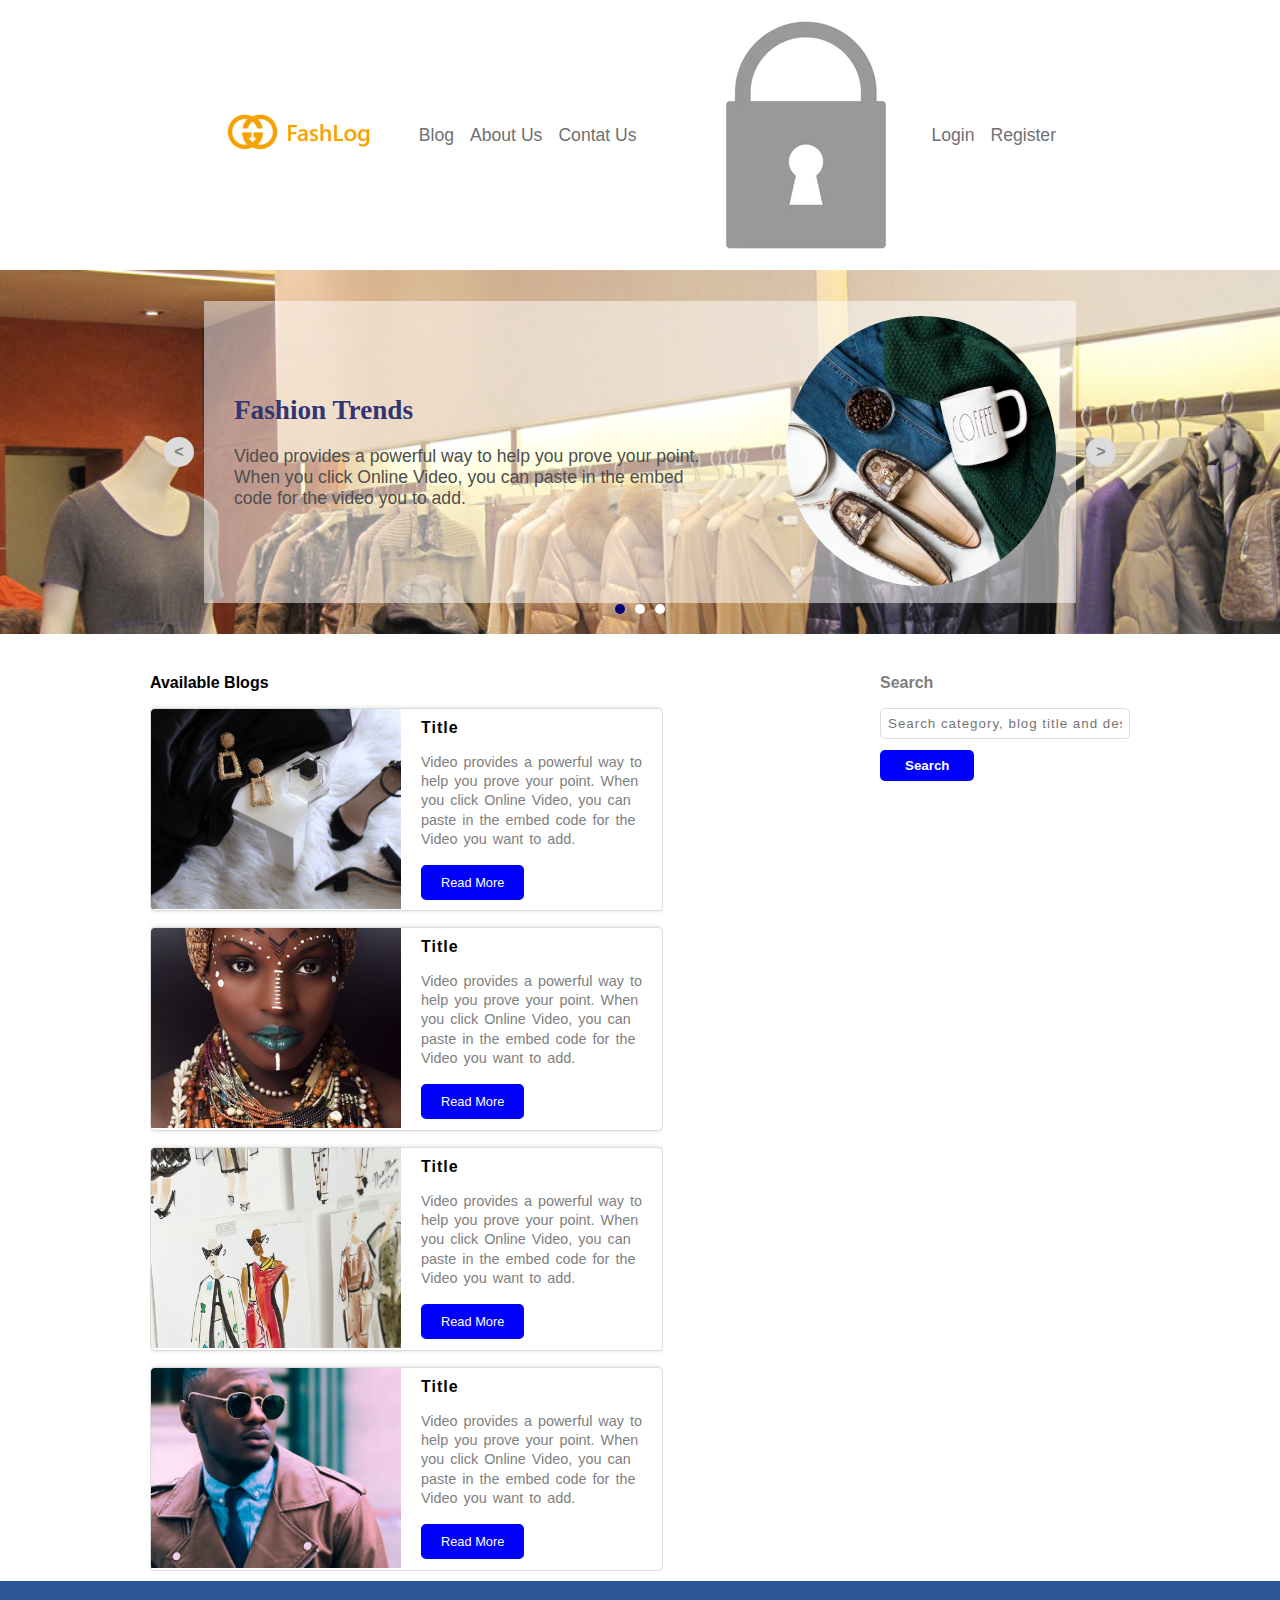
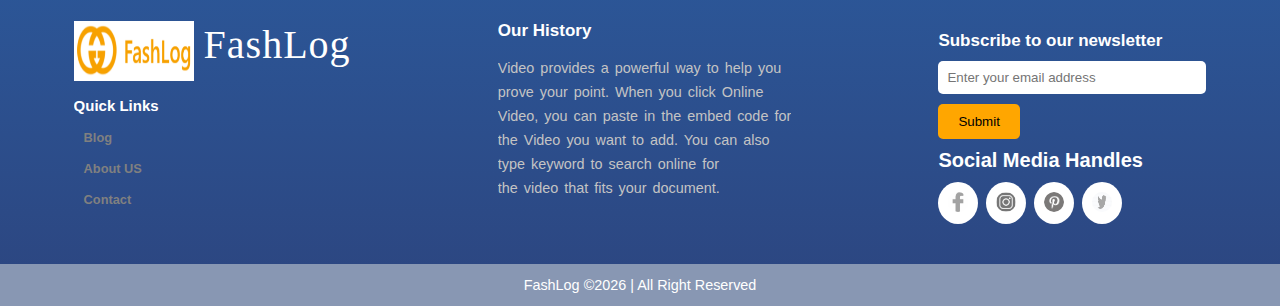
<file: html/index.html>
<!DOCTYPE html>
<html lang="en">
<head>
    <meta charset="UTF-8">
    <meta http-equiv="X-UA-Compatible" content="IE=edge">
    <meta name="viewport" content="width=device-width, initial-scale=1.0">
    <title>FashLog</title>
    <link rel="stylesheet" href="/stylesheet/styles.css">
</head>
<body>
    <header class="heads">
        <div class="logo">
            <img src="/images/logo.png" alt="">
        </div>

        <nav>
            <div class="main-heads">
                <ul>
                    <li><a href=" " style="color: #707070;"> Blog</a></li>
                    <li><a href=" " style="color: #707070;">About Us</a> </li>
                    <li><a href=" " style="color: #707070;">Contat Us</a></li>
                </ul>
            </div>
        </nav>
        <div class="door">
            <img src="/images/padlock.webp" alt="">
            <ul>
                <li><a href=" " style="color: #707070;">Login</a></li>
                <li><a href=" " style="color: #707070;">Register</a></li>
            </ul>
        </div>
            
    </header>

    <section>
        <div class="page">
            <div class="controls controls__prev">&lt;</div>
            <div class="white-board">
                <div class="inner">
                    <h1>Fashion Trends</h1>
                    <p> Video provides a powerful way to help you prove your point.<br>
                        When you click Online Video, you can paste in the embed<br> 
                        code for the video you to add.</p>
                </div>
                
                <div class="roundimg">
                    <img src="/images/roundimg.jpg" alt="" class="avatar">
                </div>

            </div>
            <div class="controls controls__next">&gt;</div>

            <div class="indicators">
                <div class="indicator active"></div>
                <div class="indicator"></div>
                <div class="indicator"></div>
            </div>
        </div>
    </section>


    <section class="direct">
        <div class="left">
            <h1>Available Blogs</h1>
            <div class="box box1" id="box">
                <img src="/images/box1.jpg" alt="">
                <div class="text">
                    <h1>Title</h1>
                    <p>Video provides a powerful way to<br>
                    help you prove your point. When <br>
                    you click Online Video, you can <br>
                    paste in the embed code for the <br>
                    Video you want to add.</p>
                    <a href="">Read More</a>
                </div>
            </div>
            <div class="box box2" id="box">
                <div>
                    <img src="/images/box2.jpeg" alt="">
                </div>
                <div class="text">
                    <h1>Title</h1>
                    <p>Video provides a powerful way to<br>
                    help you prove your point. When <br>
                    you click Online Video, you can <br>
                    paste in the embed code for the <br>
                    Video you want to add.</p>
                    <a href="">Read More</a>
                </div>
            </div>
            <div class="box box3" id="box">
                <div>
                    <img src="/images/box3.jpg" alt="">
                </div>
                <div class="text">
                    <h1>Title</h1>
                    <p>Video provides a powerful way to<br>
                    help you prove your point. When <br>
                    you click Online Video, you can <br>
                    paste in the embed code for the <br>
                    Video you want to add.</p>
                    <a href="">Read More</a>
                </div>
            </div>
            <div class="box box4" id="box">
                <div>
                    <img src="/images/box4.jpg" alt="">
                </div>
                <div class="text">
                    <h1>Title</h1>
                    <p>Video provides a powerful way to<br>
                    help you prove your point. When <br>
                    you click Online Video, you can <br>
                    paste in the embed code for the <br>
                    Video you want to add.</p>
                    <a href="">Read More</a>
                </div>
            </div>
        </div>

        <div class="right">
            <h1>Search</h1>

            <div class="search">
                <input type="text" placeholder="Search category, blog title and description">
                <button>Search</button>
            </div>

        </div>
    </section>

    <section>
        <div class="lsection">
            <div class="sec1" id="">
                <div class="row">
                    <img src="/images/logo.png" alt="">
                    <h1 style="color: white;">FashLog</h1>
                </div>
                
                <h2 style="color: white;">Quick Links</h2>
                
                <a href="">Blog</a>
                <a href="">About US</a>
                <a href="">Contact</a>
            </div>

            <div class="sec2">
                <h2>Our History</h2>
                <p>
                    Video provides a powerful way to
                    help you <br> prove your point. When 
                    you click Online<br> Video, you can 
                    paste in the embed code for<br> the
                    Video you want to add. You can also<br> 
                    type keyword to search online for <br>
                    the video that fits your document.</p>
            </div>

            <div class="sec3">
                <h3 style="color: white;">Subscribe to our newsletter</h3>
                <div class="barbut">
                    <div class="input">
                        <input type="text" placeholder="Enter your email address">
                    </div>
                    <div class="submit">
                        <button >Submit</button>
                    </div>
                <h1 style="color:white;">Social Media Handles</h1>
                </div>

                <div class="social">
                    <a href="www.facebook.com"> 
                        <img src="/images/facebook.jpeg" alt="">
                    </a>
                    <a href=" "> 
                        <img src="/images/IG.png" alt="">
                    </a>
                    <a href=" "> 
                        <img src="/images/pinterest.png" alt="">
                    </a>
                    <a href=" "> 
                        <img src="/images/twitter.jpeg" alt="">
                    </a>

                </div>

            </div>

        </div>


    </section>

    <footer>
        <div class="copyright">
            FashLog  &copy;<script>document.write(new Date().getFullYear())</script> | All Right Reserved
        </div>
    </footer>


</body>
</html>
</file>
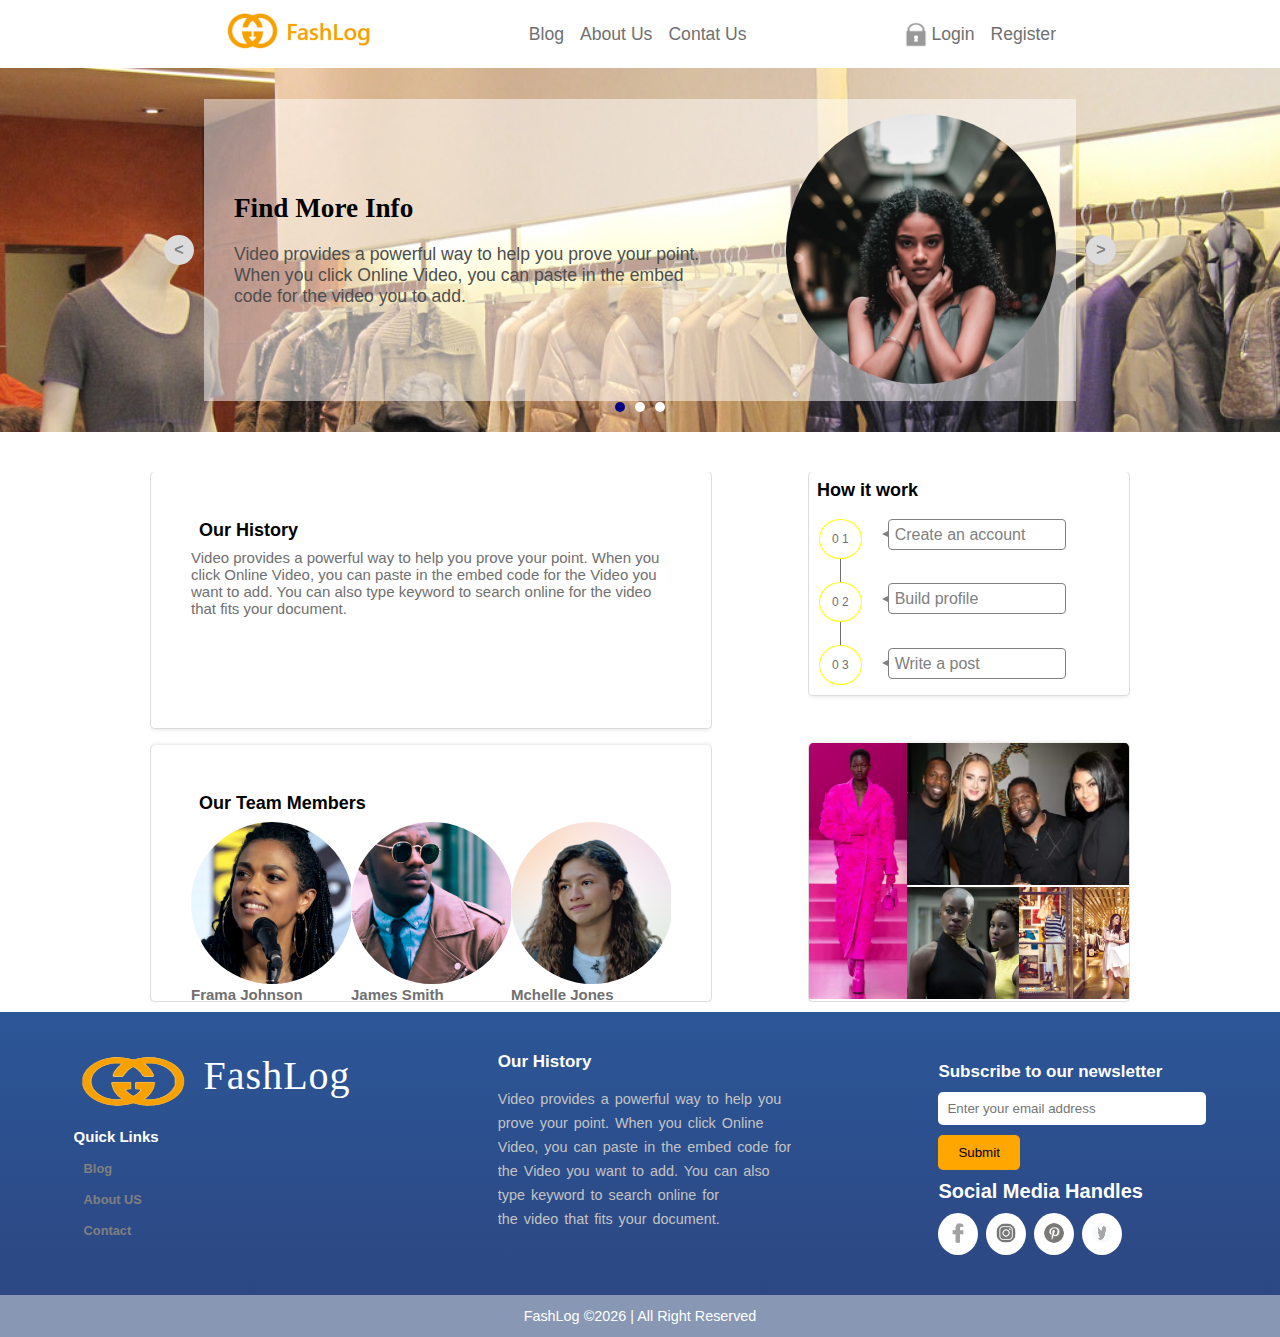
<file: About.html>
<!DOCTYPE html>
<html lang="en">
<head>
    <meta charset="UTF-8">
    <meta http-equiv="X-UA-Compatible" content="IE=edge">
    <meta name="viewport" content="width=device-width, initial-scale=1.0">
    <title>FashLog</title>
    <link rel="stylesheet" href="stylesheet/aboutStyle.css">
</head>
<body>
    <header class="heads">
        <div class="logo">
            <img src="images/logo.png" alt="">
        </div>

        <nav>
            <div class="main-heads">
                <ul>
                    <li><a href="index.html" style="color: #707070;"> Blog</a></li>
                    <li><a href="About.html" style="color: #707070;">About Us</a> </li>
                    <li><a href="contact.html" style="color: #707070;">Contat Us</a></li>
                </ul>
            </div>
        </nav>
        <div class="door">
            <img src="images/padlock.webp" alt="">
            <ul>
                <li><a href=" " style="color: #707070;">Login</a></li>
                <li><a href=" " style="color: #707070;">Register</a></li>
            </ul>
        </div>
            
    </header>

    <section>
        <div class="page">
            <div class="controls controls__prev">&lt;</div>
            <div class="white-board">
                <div class="inner">
                    <h1>Find More Info</h1>
                    <p> Video provides a powerful way to help you prove your point.<br>
                        When you click Online Video, you can paste in the embed<br> 
                        code for the video you to add.</p>
                </div>
                
                <div class="roundimg">
                    <img src="images/aboutround.webp" alt="" class="avatar">
                </div>

            </div>
            <div class="controls controls__next">&gt;</div>

            <div class="indicators">
                <div class="indicator active"></div>
                <div class="indicator"></div>
                <div class="indicator"></div>
            </div>
        </div>
    </section>


    <section class="direct">

        <div class="left">
            <div class="hist" id="box">
                <div>
                    <div class="tile">
                        <h1>Our History</h1>
                    </div>
                    <p>Video provides a powerful way to
                        help you prove your point. When 
                        you <br> click Online Video, you can 
                        paste in the embed code for the
                        Video you <br> want to add. You can also 
                        type keyword to search online for 
                        the video that fits your document.</p>
                    </div>
            </div>

            <div class="team" id="box">
                <div>
                    <div class="tile">
                        <h1>Our Team Members</h1>
                    </div>

                    <div class="teammate">
                        <div><img src="/images/frema.jpg" alt="">
                            <h2>Frama Johnson</h2>
                        </div>

                        <div><img src="/images/smith.jpg" alt="">
                            <h2>James Smith</h2>
                        </div>

                        <div><img src="/images/michelle.png" alt="">
                            <h2>Mchelle Jones</h2>
                        </div>

                    </div>
                </div>

            </div>

        </div>

        <div class="right">

            <div class="work" id="box1">
                <div class="tile">
                    <h1>How it work</h1>
                </div>
                <div class="timeline">
                    <div class="left_time">
                        <div class="circles">0 1</div>
                        <div class="pipe"></div>
                        <div class="circles">0 2</div>
                        <div class="pipe"></div>
                        <div class="circles">0 3</div>
                    </div>
                    <div class="right_time">
                        <div class="arrect">
                            <div class="arrow"></div>
                            <div class="rectangle"> <p>Create an account </p></div>
                        </div>
                        <div class="arrect">
                            <div class="arrow"></div>
                            <div class="rectangle"> <p> Build profile </p></div>
                        </div>
                        <div class="arrect">
                            <div class="arrow"></div>
                            <div class="rectangle"> <p> Write a post </p></div>
                        </div>


                    </div>
                </div>
            </div>

            <div class="" id="box1">
                <div class="gallery">
                    
                        <img src="/images/fash1.webp" alt="" id="fimg">
                
                    <div class=" b2">
                        <div class="c3"><img src="/images/fashi.jpg" alt=""></div>
                        <div class="twoflex">
                            <div><img src="/images/fash2.jpg" alt=""></div>
                            <div><img src="/images/closet 3.jpg" alt=""></div>
                        </div>
                    </div>
                   

                    <!--
                    <div class="tile">
                        <h1>Gallery</h1>
                    </div>
        
            
                        <div class="o1"><img src="/images/fash1.jpg" alt=""></div>
                        <div class="o2"><img src="/images/fash2.jpg" alt=""></div>
                        <div class="equal"><img src="/images/fash3.jpg" alt=""></div>
                        <div class="equal"><img src="/images/fash4.webp" alt=""></div>

                -->
                
                </div>
            
            </div>

        </div>

    </section>

    <section>
        <div class="lsection">
            <div class="sec1" id="">
                <div class="row">
                    <img src="images/logo2.png" alt="">
                    <h1 style="color: white;">FashLog</h1>
                </div>
                
                <h2 style="color: white;">Quick Links</h2>
                
                <a href="">Blog</a>
                <a href="">About US</a>
                <a href="">Contact</a>
            </div>

            <div class="sec2">
                <h2>Our History</h2>
                <p>
                    Video provides a powerful way to
                    help you <br> prove your point. When 
                    you click Online<br> Video, you can 
                    paste in the embed code for<br> the
                    Video you want to add. You can also<br> 
                    type keyword to search online for <br>
                    the video that fits your document.</p>
            </div>

            <div class="sec3">
                <h3 style="color: white;">Subscribe to our newsletter</h3>
                <div class="barbut">
                    <div class="input">
                        <input type="text" placeholder="Enter your email address">
                    </div>
                    <div class="submit">
                        <button >Submit</button>
                    </div>
                <h1 style="color:white;">Social Media Handles</h1>
                </div>

                <div class="social">
                    <a href="www.facebook.com"> 
                        <img src="images/facebook.jpeg" alt="">
                    </a>
                    <a href=" "> 
                        <img src="images/IG.png" alt="">
                    </a>
                    <a href=" "> 
                        <img src="images/pinterest.png" alt="">
                    </a>
                    <a href=" "> 
                        <img src="images/twitter.jpeg" alt="">
                    </a>

                </div>

            </div>

        </div>


    </section>

    <footer>
        <div class="copyright">
            FashLog  &copy;<script>document.write(new Date().getFullYear())</script> | All Right Reserved
        </div>
    </footer>


</body>
</html>
</file>
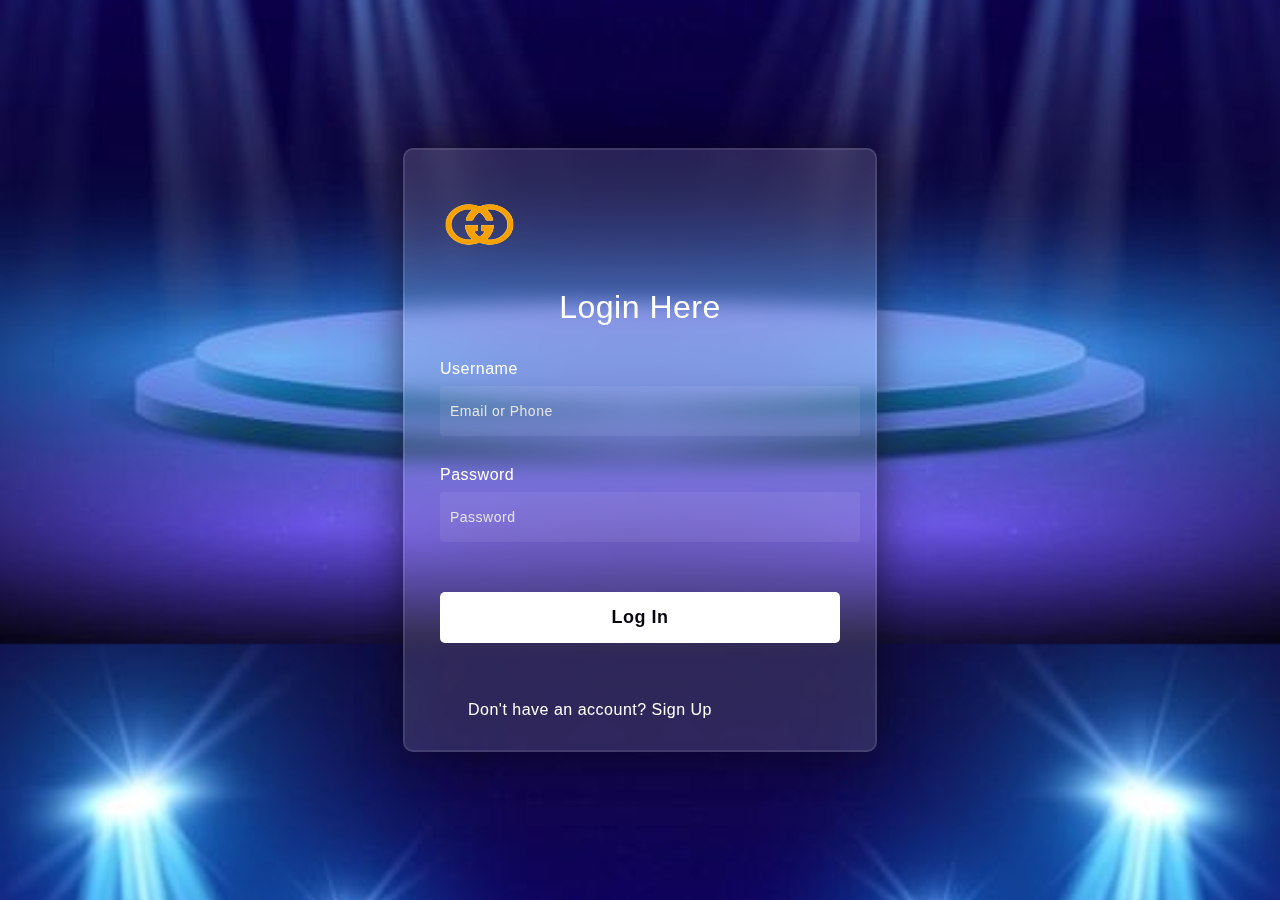
<file: logins.html>
<!DOCTYPE html>
<html lang="en">
<head>
  <meta charset="UTF-8">
  <meta http-equiv="X-UA-Compatible" content="IE=edge">
  <meta name="viewport" content="width=device-width, initial-scale=1.0">
  <!-- Design by foolishdeveloper.com -->
    <title>Login</title>
 
    <!-- <link rel="preconnect" href="https://fonts.gstatic.com"> -->
    <link rel="stylesheet" href="/stylesheet/loginstyle.css">
    <!-- <link href="https://fonts.googleapis.com/css2?family=Poppins:wght@300;500;600&display=swap" rel="stylesheet"> -->
</head>
<body>
   
    <form>
      <div class="ojector">
        <a href="/index.html"><img src="/images/logo2.png" alt=""></a>
      </div>

        <h3>Login Here</h3>

        <label for="username">Username</label>
        <input type="text" placeholder="Email or Phone" id="username">

        <label for="password">Password</label>
        <input type="password" placeholder="Password" id="password">

        <button>Log In</button>
        <div class="social">
          <div> <h3> Don't have an account? <a href="/Register.html">Sign Up</a> </h3></div>

        </div>
    </form>
</body>
</html>
</file>
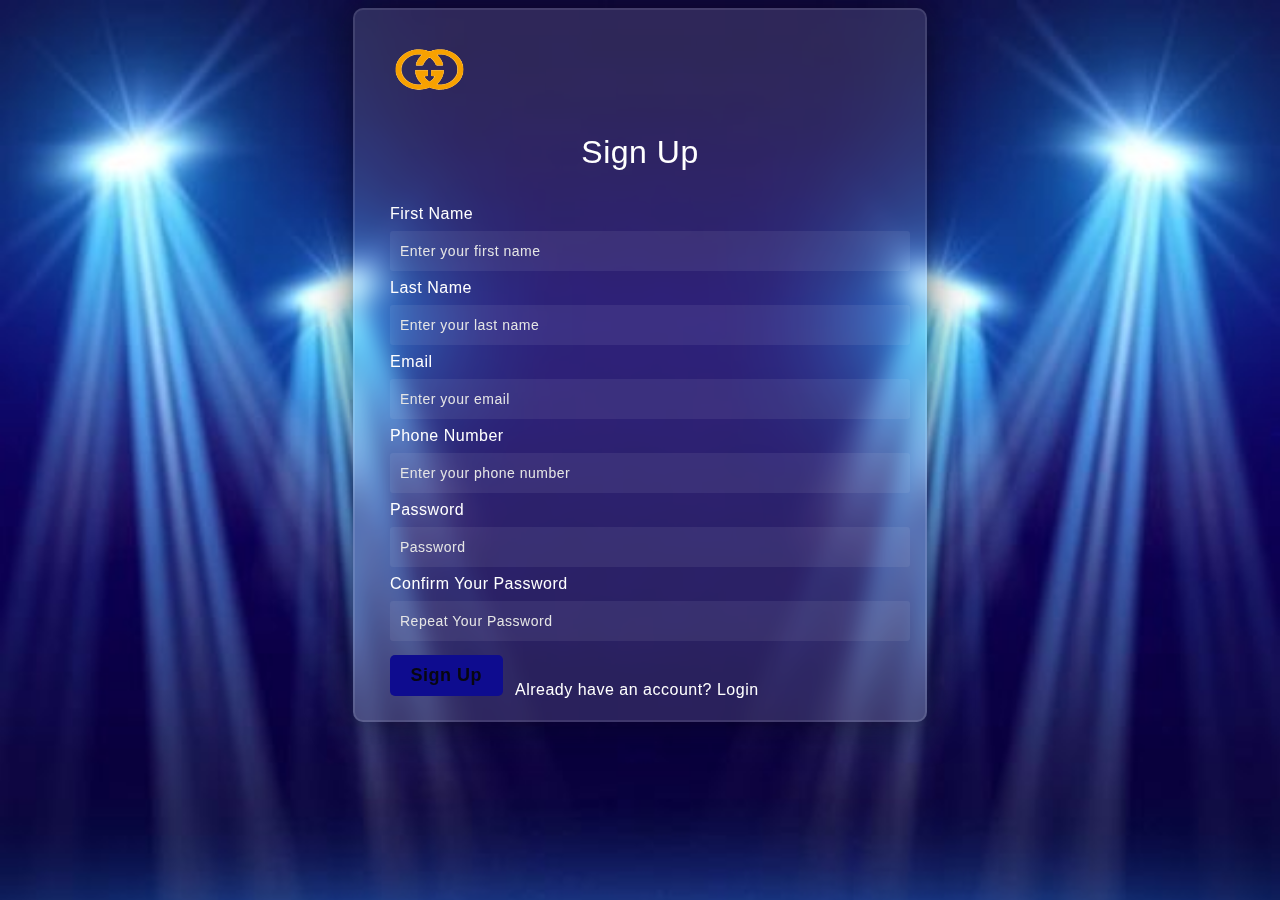
<file: Register.html>
<!DOCTYPE html>
<html lang="en">
<head>
    <title>Register</title>
 
    <link rel="stylesheet" href="/stylesheet/registerstyle.css">
</head>
<body>
    <section>
   
        <form>
            <div class="formss">
                <div class="ojector">
                    <div>
                        <a href="/index.html"><img src="/images/logo2.png" alt=""></a>
                    </div>
                    <div>
                        <h3>Sign Up</h3>
                    </div>
                </div>


                <label for="fname">First Name</label>
                <input type="text" placeholder="Enter your first name" id="fname">
        
                <label for="lname">Last Name</label>
                <input type="text" placeholder="Enter your last name" id="lname">

                <label for="email">Email</label>
                <input type="text" placeholder="Enter your email" id="email">
        
                <label for="phone">Phone Number</label>
                <input type="text" placeholder="Enter your phone number" id="phone">
        

                <label for="password">Password</label>
                <input type="password" placeholder="Password" id="password">

                <label for="repass">Confirm Your Password</label>
                <input type="text" placeholder="Repeat Your Password" id="repass">

                <div class="buttonlog">
                    <div class="leftbut"><button>Sign Up</button></div>
                    <div class="rightlog">Already have an account? <a href="/logins.html">Login</a></div>
                </div>
            </div>
        
        </form>
    </section>
</body>
</html>
</file>
<file: stylesheet/styles.css>
* {
    margin: 0;
    padding: 0;
    overflow-x: hidden;
  }

ul{
    list-style: none;
}
a{
    text-decoration: none;
    color: black;
}

body{
    font-size: 10px;
    font-family: sans-serif;
    scroll-behavior: smooth;    
}

header{
    font-size: 1.1rem;
    font-family: 'Gill Sans', 'Gill Sans MT', Calibri, 'Trebuchet MS', sans-serif;
    width: 65%;
    display: flex;
    justify-content: space-between;
    align-items: center;
    margin: 0 auto;
    padding: 10px 0;
}

.door{
    display: flex;
    align-items: center;
}

/*
.door img{
    width: 30px;
    height: 25px;
}
*/


.logo img{
    width: 150px
}


header nav ul{
    display: flex;
    gap: 1rem;
}

.door ul{
    display: flex;
    gap: 1rem;
}
.door ul li i{
    color: grey;
}


.page{
    background-image: url('../images/closet\ 1.jpg');
    background-repeat: no-repeat;
    background-size: cover;
    background-position: top left;
    height: 300px;
    display: flex;
    justify-content: center;
    align-items: center;
    padding-top: 2.5%;
    padding-bottom: 2.5%;
    position: relative;
    
}

.controls {
    font-size: 1rem;
    background: gainsboro;
    color: gray;
    width: 30px;
    height: 30px;
    display: flex;
    align-items: center;
    justify-content: center;
    border-radius: 50%;
    font-weight: bolder;
    cursor: pointer;
}

.controls:hover {
    background: white;
}

.indicators {
    position: absolute;
    bottom: 20px;
    display: flex;
    gap: 10px;
}

.indicator {
    width: 10px;
    height: 10px;
    background: white;
    border-radius: 50%;
    cursor: pointer;
}

.indicator.active,
.indicator:hover {
    background: navy;
}

.white-board{
    background-color: rgba(255, 255, 255, 0.5);
    justify-content: space-between;
    align-items: center;
    height: fit-content;
    padding: 15px 20px;
    display: flex;
    margin: 10px;
    width: 65%;
}

.roundimg{
    overflow: hidden;
}

.avatar{
    width: 30vmin;
    height: 30vmin;
    border-radius: 50%;
    object-fit: cover;
}

.inner{
    width: 60%;
    margin: 10px;
}

.white-board h1{
    font-size: 1.7rem;
    font-family: 'Times New Roman', Times, serif;
    color: rgb(52, 52, 114);
}

.white-board p{
    margin-top: 1.2rem;
    font-family: 'Gill Sans', 'Gill Sans MT', Calibri, 'Trebuchet MS', sans-serif;
    font-size: 1.1rem;
    color: rgb(78, 77, 77);
}

.direct{
    display: flex;
    flex-wrap: wrap;
    justify-content: space-between;
    padding: 10px 150px;
    margin-top: 30px;
    gap: 1rem;
}

.left {
    display: flex;
    flex-direction: column;
    gap: 1rem;
    max-width: 100%;
}

.left h1, .right h1 {
    font-size: 1rem;
    color: black;
    font-weight: 700;
}

.right h1 {
    color:grey;
}

.box{
    display: flex;
    border-radius: 5px;
    box-shadow: 0 0 5px gainsboro;
    border: 1px solid gainsboro;
}


.box img{
    height: 200px;
    width: 250px;
    object-fit: cover;
}

.text{
    padding: 10px 20px;
    display: flex;
    flex-direction: column;
    gap: 1rem;
}

.text p {
    font-size: 0.9rem;
    color: grey;
    word-spacing: 2px;
    line-height: 1.2rem;
}

.text h1 {
    letter-spacing: 1px;
}

.text a {
    background: blue;
    color: white;
    font-size: 0.8rem;
    border: none;
    padding: 10px 20px;
    border-radius: 5px;
    display: block;
    width: fit-content;
}

.right{
    display: flex;
    flex-direction: column;
    gap: 1rem;
    min-width: 250px;
    max-width: 100%;
}

.search {
    display: flex;
    flex-direction: column;
    gap: 0.7rem;
}

.search input {
    padding: 7px;
    border-radius: 5px;
    border: 1px solid gainsboro;
    color: gray;
    letter-spacing: 1px;
}

.search input:focus {
    outline: none;
}

.search button {
    background: blue;
    width: fit-content;
    padding: 8px 25px;
    color: white;
    border-radius: 5px;
    border: none;
    font-weight: 700;
}

.lsection{
    padding: 40px 0;
    background: linear-gradient(rgba(2, 53, 131, 0.836), rgba(5, 37, 107, 0.842));
    display: flex;
    justify-content:space-around;
}
.sec2 h2{
    font-size: 17px;
}
.sec2 p{
    font-size: 15px;
    font-weight: 300;
}
.barbut{
    display:blo;
}

.sec3 button{
    background-color: rgb(255, 166, 0);
    color: black;
    padding: 10px 20px;
    border: none;
    border-radius: 5px;
}
.sec3 input{
    padding: 9px;
    border-radius: 5px;
    border: none;
    width: 250px;
}

.sec3 input:focus{
    outline: none;
    border: 1px solid gainsboro;
}

.sec3 h3{
    font-size: 17px;
}
.sec3 h4{
    font-size: 14px;
}

#box button{
    background-color: blue;
    color: white;
}
.sec3 h3{
    padding: 10px 0px;
}
.submit{
    padding: 10px 0px;
}


.social{
    display: flex;
    gap: .5rem;
    margin-top: 10px;
}

.social a {
    padding: 10px;
    background: white;
    margin: 0;
    border-radius: 50%;
}
.social img{
    height: 20px;
    width: 20px;
    border-radius: 50%;
}
.row{
    display: flex;
}
.row h1{
    font-weight: 100;
    letter-spacing: 1px;
    font-size: 40px;
    margin-left: 10px;
    font-family: 'Times New Roman', Times, serif;
}
.row img{
    height: 60px;
    width: 120px;
}
.sec1 {
    display: flex;
    flex-direction: column;
    gap: 1rem;
}
.sec1 a {
    font-size: .8rem;
    color: grey;
    font-weight: bold;
    padding-left: 10px;
}
.sec2 h2{
    color: white;
}
.sec2 p{
    margin-top: 15px;
    color: #c4c4c4;
    font-size: .9rem;
    word-spacing: 2px;
    line-height: 1.5rem;
}

footer{
    background-color: rgba(136,151,179,255);
    display: flex;
    justify-content: center;
    padding-top: 1%;
    padding-bottom: 1%;
}
footer .copyright {
    font-size: .9rem;
    font-weight: 100;
    color: white;
  }

/* STYLING THE ABOUT SECTION */









/* Other devices */
@media (max-width:799px){

    .white-board {
        width: 78%;
    }

    .direct {
        display: flex;
        flex-wrap: wrap;
        justify-content: space-between;
        padding: 10px 90px;
        margin-top: 30px;
        gap: 1rem;
    }

    .row h1 {
    font-weight: 100;
    letter-spacing: 1px;
    font-size: 30px;
    font-family: 'Times New Roman', Times, serif;
    flex-direction: start;
}

.row {
    display: block;
    justify-content: space-between;
}
.sec1 {
    display: flex;
    flex-direction: column;
    gap: 1.3rem;
    margin-left: 10px;
}

.row img {
    height: 60px;
    width: 90px;
}

.main-headers{
    display: none;
}


}
@media (max-width: 477px){
    .direct {
    display: flex;
    flex-wrap: wrap;
    justify-content: space-between;
    padding: 10px 10px;
    margin-top: 30px;
    gap: 1rem;
}


/*footer */
.lsection {
    padding: 40px 0;
    background: linear-gradient(rgba(2, 53, 131, 0.836), rgba(5, 37, 107, 0.842));
    display: flex;
    flex-wrap: wrap;
    justify-content: space-around;
}

.white-board {
    padding: 7px 10px;
    margin: 5px;
    width: 70%;
}
.inner h1{
    font-size: 1.3rem;
}

.inner p{
    font-size: 0.7rem;
}

/*footer*/
.row {
    display: flex;
}


}
</file>
<file: stylesheet/aboutStyle.css>
* {
    margin: 0;
    padding: 0;
    overflow-x: hidden;
  }

ul{
    list-style: none;
}
a{
    text-decoration: none;
    color: black;
}

body{
    font-size: 10px;
    font-family: sans-serif;
    scroll-behavior: smooth;    
}

header{
    font-size: 1.1rem;
    font-family: 'Gill Sans', 'Gill Sans MT', Calibri, 'Trebuchet MS', sans-serif;
    width: 65%;
    display: flex;
    flex-direction: row;
    justify-content: space-between;
    align-items: center;
    margin: 0 auto;
    padding: 10px 0;
}

.door{
    display: flex;
    align-items: center;
}

.door img{
    width: 30px;
    height: 25px;
}

.logo img{
    width: 150px
}

header nav ul{
    display: flex;
    gap: 1rem;
}

.door ul{
    display: flex;
    gap: 1rem;
}

.page{
    background-image: url('../images/closet\ 1.jpg');
    background-repeat: no-repeat;
    background-size: cover;
    background-position: top left;
    height: 300px;
    display: flex;
    justify-content: center;
    align-items: center;
    padding-top: 2.5%;
    padding-bottom: 2.5%;
    position: relative;
    
}

.controls {
    font-size: 1rem;
    background: gainsboro;
    color: gray;
    width: 30px;
    height: 30px;
    display: flex;
    align-items: center;
    justify-content: center;
    border-radius: 50%;
    font-weight: bolder;
    cursor: pointer;
}

.controls:hover {
    background: white;
}

.indicators {
    position: absolute;
    bottom: 20px;
    display: flex;
    gap: 10px;
}

.indicator {
    width: 10px;
    height: 10px;
    background: white;
    border-radius: 50%;
    cursor: pointer;
}

.indicator.active,
.indicator:hover {
    background: navy;
}

.white-board{
    background-color: rgba(255, 255, 255, 0.5);
    justify-content: space-between;
    align-items: center;
    height: fit-content;
    padding: 15px 20px;
    display: flex;
    margin: 10px;
    width: 65%;
}

.roundimg{
    overflow: hidden;
}

.avatar{
    width: 30vmin;
    height: 30vmin;
    border-radius: 50%;
    object-fit: cover;
}

.inner{
    width: 60%;
    margin: 10px;
}

.white-board h1{
    font-size: 1.7rem;
    font-family: 'Times New Roman', Times, serif;
}

.white-board p{
    margin-top: 1.2rem;
    font-family: 'Gill Sans', 'Gill Sans MT', Calibri, 'Trebuchet MS', sans-serif;
    font-size: 1.1rem;
    color: rgb(78, 77, 77);
}




.direct{
    display: flex;
    flex-wrap: wrap;
    justify-content: space-between;
    padding: 10px 150px;
    margin-top: 30px;
    gap: 4rem;
}

.left {
    display: flex;
    flex-direction: column;
    gap: 1rem;
    max-width: 100%;
}

.hist{
    padding: 40px;
    display: block;
    text-align: left;
    align-items: flex-start;
    width: 500px;
}
.hist p{
    font-size: 15px;
    color: #707070;
}

.team{
    padding: 40px;
    display: block;
    width: 500px;
    justify-content: center;
}
.tile h1{
    padding: 8px;
    font-size: 18px;
}

.teammate{
    display: flex;
    justify-content: space-between;
}


.right{
    display: flex;
    flex-direction: column;
    justify-content: space-between;
}
.timeline{
    display: flex;
}
.left_time{
    display: flex;
    flex-direction: column;
    padding: 10px;

}
.pipe{
    height: 23px;
    width: 1px;
    background-color: #707070;
    margin-left: 21px;
}
.circles{
    border-radius: 55%;
    color: #707070;
    font-size: 12px;
    border: 1px solid yellow;
    justify-content: center; 
    padding: 12px;
}
.right_time{
    padding: 10px;
    display: flex;
    flex-direction: column;
    gap: 2.1rem;
}
.arrow{
    width: 0;
    height: 0;
    border-top: 3.12px solid transparent;
    border-right: 6.2px solid gray;
    border-bottom: 3.12px solid transparent;
}
.rectangle{
    height: 1.8rem;
    width: 11rem;
    border-radius: 4px;
    border: 1px solid gray;
    align-items: center;
    overflow: hidden;
}
.rectangle p{
    font-size: 1rem;
    color: gray;
    padding: 6px;
    
}
.arrect{
    display: flex;
    align-items: center;
}

/*
.work{
    padding: 85px 100px;
}

.gallery{
    padding: 85px 100px;
}
*/


#box{
    border-radius: 5px;
    box-shadow: 0 0 5px gainsboro;
    border: 1px solid gainsboro;
    border-top: none;
    height: 11rem;
    width: 30rem;
}

#box1{
    display: flex;
    flex-direction: column;
    border-radius: 5px;
    box-shadow: 0 0 5px gainsboro;
    border: 1px solid gainsboro;
    border-top: none;
    width: 20rem;
    min-height: 40%;
}

.gallery{
    display: flex;
}
#fimg{
    height: 16rem;
    width: 11rem;
    object-fit: cover;
}
#fimg img{
    height: 8rem;
    width: 6rem;

}
.c3{
    height: 9rem;
    
}
.c3 img{
    height: 8.9rem;
    width: 14rem;

}
.a1{
    border: 1px solid black;
    height: 120px;
    width: 50px;
}
.a1 img{
    height: 95%;
    width: 70%;
}
.twoflex{
    display: flex;
}
.twoflex img{
    height: 7rem;
}

.b2 {
    display: flex;
    flex-direction: column;
}
.teammate img{
    width: 18vmin;
    height: 18vmin;
    border-radius: 50%;
    object-fit: cover;
    overflow: hidden;
    
}

.teammate h2{
    color:#707070;
}



.lsection{
    padding: 40px 0;
    background: linear-gradient(rgba(2, 53, 131, 0.836), rgba(5, 37, 107, 0.842));
    display: flex;
    justify-content:space-around;
}
.sec2 h2{
    font-size: 17px;
}
.sec2 p{
    font-size: 15px;
    font-weight: 300;
}
.barbut{
    display:blo;
}

.sec3 button{
    background-color: rgb(255, 166, 0);
    color: black;
    padding: 10px 20px;
    border: none;
    border-radius: 5px;
}
.sec3 input{
    padding: 9px;
    border-radius: 5px;
    border: none;
    width: 250px;
}

.sec3 input:focus{
    outline: none;
    border: 1px solid gainsboro;
}

.sec3 h3{
    font-size: 17px;
}
.sec3 h4{
    font-size: 14px;
}

#box button{
    background-color: blue;
    color: white;
}
.sec3 h3{
    padding: 10px 0px;
}
.submit{
    padding: 10px 0px;
}


.social{
    display: flex;
    gap: .5rem;
    margin-top: 10px;
}

.social a {
    padding: 10px;
    background: white;
    margin: 0;
    border-radius: 50%;
}
.social img{
    height: 20px;
    width: 20px;
    border-radius: 50%;
}
.row{
    display: flex;
}
.row h1{
    font-weight: 100;
    letter-spacing: 1px;
    font-size: 40px;
    margin-left: 10px;
    font-family: 'Times New Roman', Times, serif;
}
.row img{
    height: 60px;
    width: 120px;
}
.sec1 {
    display: flex;
    flex-direction: column;
    gap: 1rem;
}
.sec1 a {
    font-size: .8rem;
    color: grey;
    font-weight: bold;
    padding-left: 10px;
}
.sec2 h2{
    color: white;
}
.sec2 p{
    margin-top: 15px;
    color: #c4c4c4;
    font-size: .9rem;
    word-spacing: 2px;
    line-height: 1.5rem;
}

footer{
    background-color: rgba(136,151,179,255);
    display: flex;
    justify-content: center;
    padding-top: 1%;
    padding-bottom: 1%;
}
footer .copyright {
    font-size: .9rem;
    font-weight: 100;
    color: white;
  }

/* STYLING THE ABOUT SECTION */

/* Other devices */
@media (max-width:799px){

    .white-board {
        width: 78%;
    }

    .direct {
        display: flex;
        flex-wrap: wrap;
        justify-content: space-between;
        padding: 10px 90px;
        margin-top: 30px;
        gap: 1rem;
    }

    .row h1 {
    font-weight: 100;
    letter-spacing: 1px;
    font-size: 30px;
    font-family: 'Times New Roman', Times, serif;
    flex-direction: start;
}

.row {
    display: block;
    justify-content: space-between;
}
.sec1 {
    display: flex;
    flex-direction: column;
    gap: 1.3rem;
    margin-left: 10px;
}

.row img {
    height: 60px;
    width: 90px;
}

.main-headers{
    display: none;
}


}
@media (max-width: 477px){
    .direct {
    display: flex;
    flex-wrap: wrap;
    justify-content: space-between;
    padding: 10px 10px;
    margin-top: 30px;
    gap: 1rem;
}


/*footer */
.lsection {
    padding: 40px 0;
    background: linear-gradient(rgba(2, 53, 131, 0.836), rgba(5, 37, 107, 0.842));
    display: flex;
    flex-wrap: wrap;
    justify-content: space-around;
}

.white-board {
    padding: 7px 10px;
    margin: 5px;
    width: 70%;
}
.inner h1{
    font-size: 1.3rem;
}

.inner p{
    font-size: 0.7rem;
}
</file>
<file: stylesheet/loginstyle.css>
*:before,
*:after{
    padding: 0;
    margin: 0;
    box-sizing: border-box;
}
body{
    background-color: blue;
    background-image: url(/images/loginbackground.jpg);
    background-position: center;
    background-repeat: repeat;
    background-size: cover;
}

.background{
    width: 430px;
    height: 520px;
    position: absolute;
    transform: translate(-50%,-50%);
    left: 50%;
    top: 50%;
}

.ojector img{
    height: 50px;
    width: 80px;
}

form{
    height: 500px;
    width: 400px;
    background-color: rgba(255,255,255,0.13);
    position: absolute;
    transform: translate(-50%,-50%);
    top: 50%;
    left: 50%;
    border-radius: 10px;
    backdrop-filter: blur(10px);
    border: 2px solid rgba(255,255,255,0.1);
    box-shadow: 0 0 40px rgba(8,7,16,0.6);
    padding: 50px 35px;
}
form *{
    font-family: 'Poppins',sans-serif;
    color: #ffffff;
    letter-spacing: 0.5px;
    outline: none;
    border: none;
}
form h3{
    font-size: 32px;
    font-weight: 500;
    line-height: 42px;
    text-align: center;
}

label{
    display: block;
    margin-top: 30px;
    font-size: 16px;
    font-weight: 500;
}
input{
    display: block;
    height: 50px;
    width: 100%;
    background-color: rgba(255,255,255,0.07);
    border-radius: 3px;
    padding: 0 10px;
    margin-top: 8px;
    font-size: 14px;
    font-weight: 300;
}
::placeholder{
    color: #e5e5e5;
}
button{
    margin-top: 50px;
    width: 100%;
    background-color: #ffffff;
    color: #080710;
    padding: 15px 0;
    font-size: 18px;
    font-weight: 600;
    border-radius: 5px;
    cursor: pointer;
}
button:hover{
    background-color: #7892ce;

}

.social{
  margin-top: 30px;
  display: flex;
}

.social div{
  width: 300px;
  text-align: center;
}

.social h3{
    font-weight: 20;
    font-size: 1rem;
}

.social a:hover{
    color: rgb(50, 50, 170);
  /*background-color: rgba(255,255,255,0.47); */
}
.social a{
    text-decoration: none;
}






.social .fb{
  margin-left: 25px;
}
.social i{
  margin-right: 4px;
}
</file>
<file: stylesheet/registerstyle.css>
body{
    background-image: url(/images/loginbackground.jpg);
    background-repeat: no-repeat;
    background-size: cover;
    display: flex;
    flex-direction: row;
    justify-content: center;
    background-size: 100%;
}

/*
section{
    width: 650px;
    height: 800px;
    border: 4px solid red;
    display: flex;
    flex-direction: row;
    justify-content: end;

}
*/

form{
    height: 640px;
    width: 500px;
    background-color: rgba(255,255,255,0.13);
    /*position: absolute;
    transform: translate(-50%,-50%);
    top: 50%;
    left: 50%; */
    border-radius: 10px;
    backdrop-filter: blur(10px);
    border: 2px solid rgba(255,255,255,0.1);
    box-shadow: 0 0 40px rgba(8,7,16,0.6);
    padding:  35px;
    display: flex;
    flex-direction: column;
}

.ojector img{
    height: 50px;
    width: 80px;
}
.formss *{
    font-family: 'Poppins',sans-serif;
    color: #ffffff;
    letter-spacing: 0.5px;
    outline: none;
    border: none;
}
.formss h3{
    font-size: 32px;
    font-weight: 500;
    line-height: 42px;
    text-align: center;
}

label{
    display: flex;
    flex-direction: column;
    margin-top: 8px;
    font-size: 16px;
    font-weight: 500;
}
input{
    display: flex;
    flex-direction: column;
    height: 40px;
    width: 100%;
    background-color: rgba(255,255,255,0.07);
    border-radius: 3px;
    padding: 0 10px;
    margin-top: 8px;
    font-size: 14px;
    font-weight: 300;
}
::placeholder{
    color: #e5e5e5;
}
.buttonlog button{
    margin-top: 10px;
    width: 90%;
    background-color: #0e0c8f;
    color: #080710;
    padding: 10px 0;
    font-size: 18px;
    font-weight: 600;
    border-radius: 5px;
    cursor: pointer;
}

.buttonlog button:hover{
    background-color: #5a7fca;
}

.leftbut{
    width: 25%;
}

.buttonlog{
    display: flex;
    align-items: center;
}
.rightlog {
    padding-top: 40px;
}
.rightlog a{
    text-decoration: none;
}
.rightlog a:hover{
    color: #5a7fca;

}























/*


*:before,
*:after{
    padding: 0;
    margin: 0;
    box-sizing: border-box;
}
body{
    background-image: url(/images/loginbackground.jpg);
    background-repeat: no-repeat;
    background-size: cover;
}
/*
section{
    height: 800px;
    width: ;
    margin: 20px;
}


.background{
    width: 430px;
    height: 820px;
    position: absolute;
    transform: translate(-50%,-50%);
    left: 50%;
    top: 50%;
}

.ojector img{
    height: 50px;
    width: 80px;
    padding: 0;
}
.formss{
    height: 700px;
    width: 450px;

}

/*
.formss{
    height: 1000px;
    width: 500px;
    background-color: rgba(255,255,255,0.13);
    position: absolute;
    transform: translate(-50%,-50%);
    top: 50%;
    left: 50%;
    border-radius: 10px;
    backdrop-filter: blur(10px);
    border: 2px solid rgba(255,255,255,0.1);
    box-shadow: 0 0 40px rgba(8,7,16,0.6);
    padding:  35px;
}




.formss *{
    font-family: 'Poppins',sans-serif;
    color: #ffffff;
    letter-spacing: 0.5px;
    outline: none;
    border: none;
}
.formss h3{
    font-size: 32px;
    font-weight: 500;
    line-height: 42px;
    text-align: center;
}

label{
    display: flex;
    flex-direction: column;
    margin-top: 8px;
    font-size: 16px;
    font-weight: 500;
}
input{
    display: flex;
    flex-direction: column;
    height: 40px;
    width: 100%;
    background-color: rgba(255,255,255,0.07);
    border-radius: 3px;
    padding: 0 10px;
    margin-top: 8px;
    font-size: 14px;
    font-weight: 300;
}
::placeholder{
    color: #e5e5e5;
}
.buttonlog button{
    margin-top: 10px;
    width: 90%;
    background-color: #0e0c8f;
    color: #080710;
    padding: 10px 0;
    font-size: 18px;
    font-weight: 600;
    border-radius: 5px;
    cursor: pointer;
}

.buttonlog button:hover{
    background-color: #5a7fca;
}

.leftbut{
    width: 25%;
}

.buttonlog{
    display: flex;
    align-items: center;
}
.rightlog {
    padding-top: 40px;
}
.rightlog a{
    text-decoration: none;
}
.rightlog a:hover{
    color: #5a7fca;

}
*/
</file>
